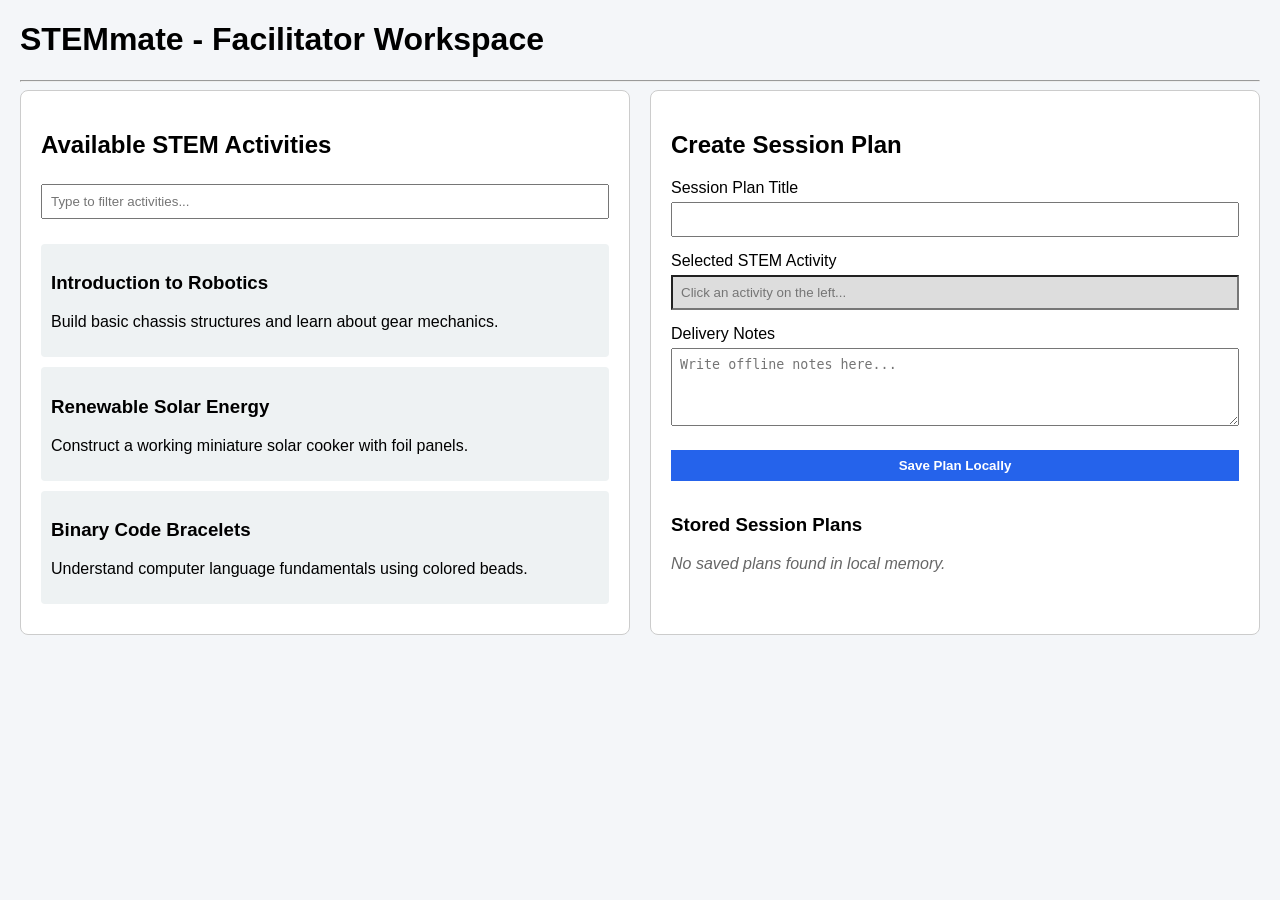
<file: A SDN VS/index.html>
<!DOCTYPE html>
<html lang="en">

<head>
    <meta charset="UTF-8">
    <meta name="viewport" content="width=device-width, initial-scale=1.0">
    <title>STEMmate Workspace</title>
    <link rel="stylesheet" href="style.css">
</head>

<body>

    <h1>STEMmate - Facilitator Workspace</h1>
    <hr>

    <div class="workspace">
        <div class="panel">
            <h2>Available STEM Activities</h2>
            <input type="text" id="search" placeholder="Type to filter activities..." oninput="filterCards()">

            <div id="activities-list">
                <div class="stem-card" onclick="selectActivity('Introduction to Robotics')">
                    <h3>Introduction to Robotics</h3>
                    <p>Build basic chassis structures and learn about gear mechanics.</p>
                </div>
                <div class="stem-card" onclick="selectActivity('Renewable Solar Energy')">
                    <h3>Renewable Solar Energy</h3>
                    <p>Construct a working miniature solar cooker with foil panels.</p>
                </div>
                <div class="stem-card" onclick="selectActivity('Binary Code Bracelets')">
                    <h3>Binary Code Bracelets</h3>
                    <p>Understand computer language fundamentals using colored beads.</p>
                </div>
            </div>
        </div>

        
        <div class="panel">
            <h2>Create Session Plan</h2>
            <form id="session-form" onsubmit="savePlan(event)">
                <label>Session Plan Title</label>
                <input type="text" id="plan-title" required >

                <label>Selected STEM Activity</label>
                <input type="text" id="linked-activity" placeholder="Click an activity on the left..." readonly>

                <label>Delivery Notes</label>
                <textarea id="delivery-notes" rows="4" placeholder="Write offline notes here..."></textarea>

                <button type="submit">Save Plan Locally</button>
            </form>
            <p id="status-message"></p>
            <div class="saved-plans">
                <h3>Stored Session Plans</h3>
                <div id="saved-plans">

                </div>
            </div>
        </div>
    </div>

    <script src="script.js" defer></script>
</body>

</html>
</file>
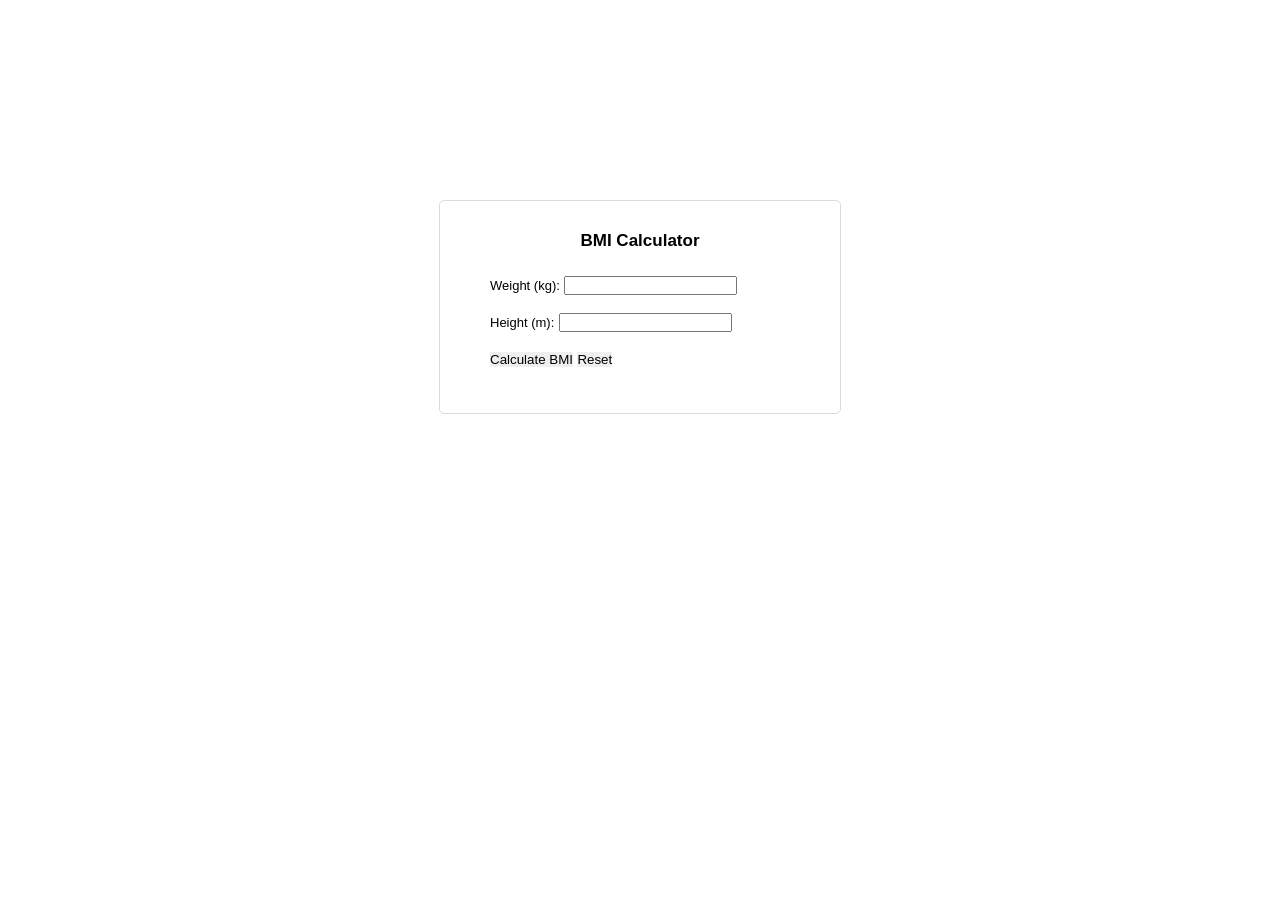
<file: BMICalculatorDOM/index.html>
<!DOCTYPE html>
<html lang="en">
<head>
    <meta charset="UTF-8">
    <meta name="viewport" content="width=device-width, initial-scale=1.0">
    <link rel="stylesheet" href="style.css">
    <title>BMI CALCULATOR</title>
</head>
<body>
    <div class="main_container">
        <h1>BMI Calculator</h1>
        
        <label for="weight">Weight (kg):</label>
        <input id="weight" type="text">
        <br>
        <br>
        <label for="height">Height (m):</label>
        <input id="height" type="text">
        
        <br>
        <br>

        <button onclick="calculateBMI()" type="submit">Calculate BMI</button>
        <button onclick="clearFields()" type="reset">Reset</button>

        <p class="result"></p>
    </div>
    <script src="script.js"></script>
</body>
</html>
</file>
<file: A SDN VS/style.css>
body {
    font-family: sans-serif;
    margin: 20px;
    background: #f4f6f9;
}

.workspace {
    display: flex;
    gap: 20px;
}

.panel {
    background: white;
    padding: 20px;
    border-radius: 8px;
    width: 50%;
    border: 1px solid #ccc;
}

.stem-card {
    background: #eef2f3;
    padding: 10px;
    margin: 10px 0;
    border-radius: 4px;
    cursor: pointer;
}

.stem-card:hover {
    background: #d0d7de;
}

input, textarea, button {
    width: 100%;
    padding: 8px;
    margin: 5px 0 15px 0;
    box-sizing: border-box;
}

#linked-activity {
    background: #ddd;
}

button {
    background: #2563eb;
    color: white;
    border: none;
    font-weight: bold;
    cursor: pointer;
}

#status-message {
    color: green;
    font-weight: bold;
}
</file>
<file: BMICalculatorDOM/style.css>
* {
    font-family: Arial, sans-serif;
    margin: 0;
    padding: 0;
}

.main_container {
   width: 300px;
   margin-top: 200px;
   margin-left: auto;
   margin-right: auto;
   border: 1px solid #ded8d8;
   padding: 30px 50px 25px 50px;
   border-radius: 5px;
   
}

h1 {
    text-align: center;
    margin-bottom: 25px;
    font-size: 17px;
}

label {
    font-size: 13px;
}

button {
    border: none;
    cursor: pointer;
}

.result {
    font-size: 14px;
    margin-top: 20px;
    background-color: #24dd08;
}
</file>
